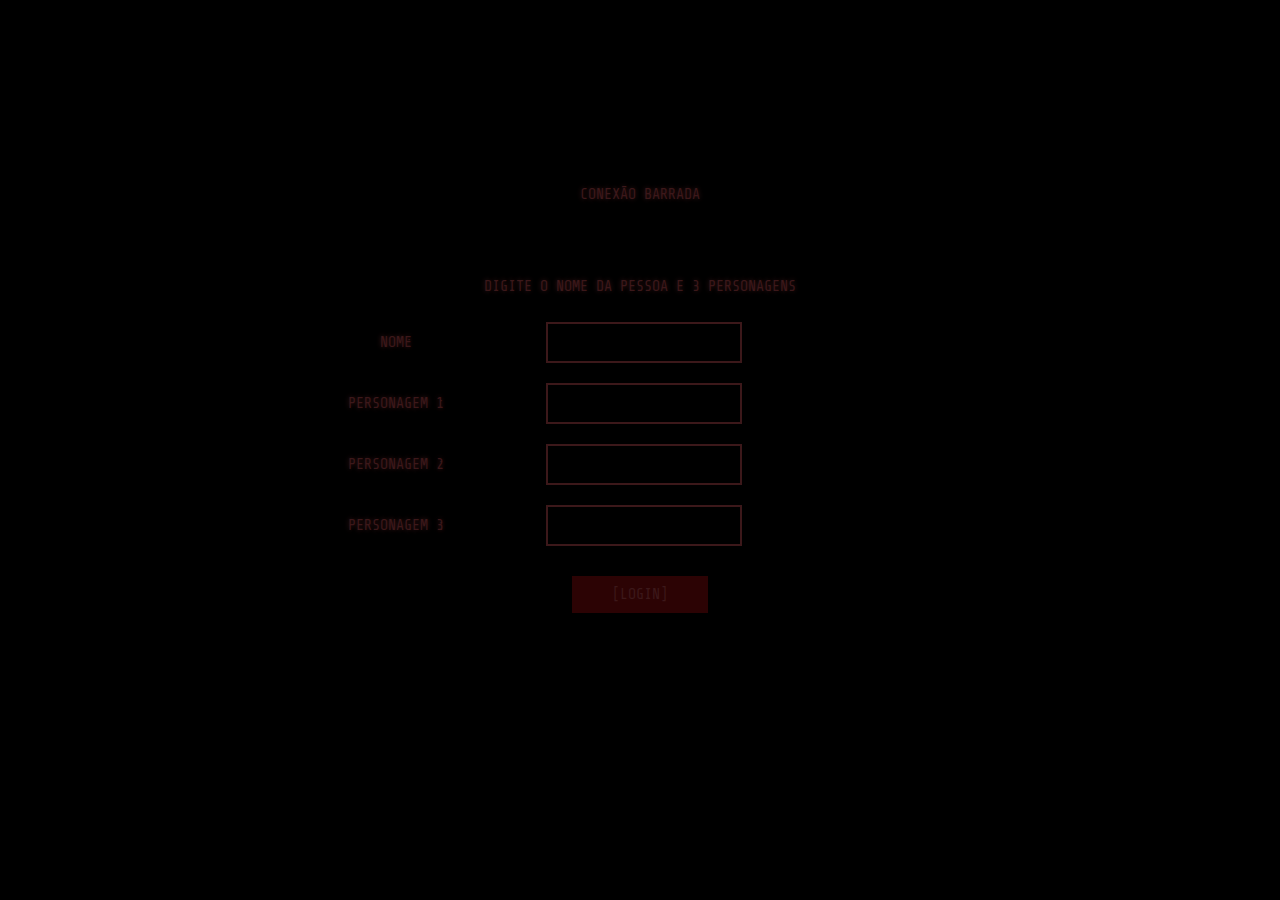
<file: index.html>
<html lang="en">

<head>
  <meta charset="UTF-8">
  <meta name="viewport" content="width=device-width, initial-scale=1.0">
  <meta http-equiv="X-UA-Compatible" content="ie=edge">
  <title>Oraculo - terminal</title>
  <link rel="stylesheet" href="style.css">
</head>

<body>
  <div class="container on">
    <div class="screen">
      <h3 class="title">
        CONEXÃO BARRADA
      </h3>
      <div class="box--outer">
        <div class="box">
          <div class="box--inner">
            <div class="content">
              <div class="holder">
                <b>Digite o nome da pessoa e 3 personagens</b>
                <br>
                <br>
                <form id="loginForm" method="post" action="/password">
                  <div class="row">
                    <div class="col col__left label">
                      Nome
                    </div>
                    <div class="col col__center">
                      <input type="text" id="nome" name="nome" required="required" maxlength="32" autocomplete="new-password" />
                    </div>
                  </div>
                  <div class="row">
                    <div class="col col__left label">
                      Personagem 1
                    </div>
                    <div class="col col__center">
                      <input type="text" id="personagem1" name="personagem1" required="required" maxlength="32" autocomplete="new-password" />
                    </div>
                  </div>
                  <div class="row">
                    <div class="col col__left label">
                      Personagem 2
                    </div>
                    <div class="col col__center">
                      <input type="text" id="personagem2" name="personagem2" required="required" maxlength="32" autocomplete="new-password" />
                    </div>
                  </div>
                  <div class="row">
                    <div class="col col__left label">
                      Personagem 3
                    </div>
                    <div class="col col__center">
                      <input type="text" id="personagem3" name="personagem3" required="required" maxlength="32" autocomplete="new-password" />
                    </div>
                  </div>
                  <div class="row">
                    <button type="submit" id="submit" name="submit">[login]</button>
                    </div>
                  </div>
                </form>
              </div>
            </div>
          </div>
        </div>
      </div>
    </div>
  </div>

</body>
<script src="index.js"></script>

</html>
</file>
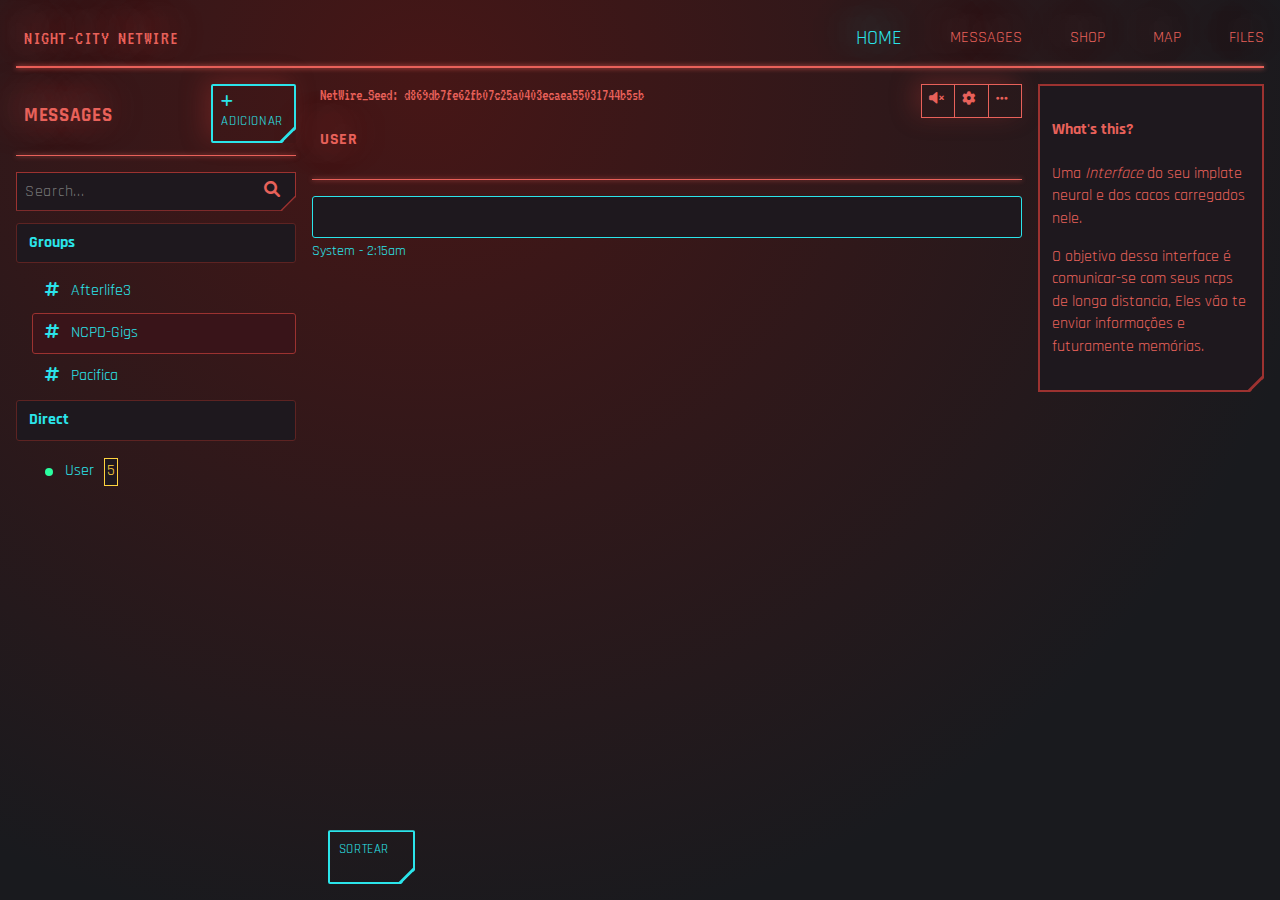
<file: success/index.html>
<!DOCTYPE html>
<html lang="pt-BR">
<head>
    <meta charset="UTF-8" />
    <meta name="viewport" content="width=device-width, initial-scale=1.0" />
    <title>Night-City NetWire</title>
    <link rel="stylesheet" href="styles.css" />
    <script src="script.js" defer></script> <!-- Adicione esta linha -->
    <link href="https://fonts.googleapis.com/css2?family=Rajdhani:wght@400;500;700&family=VT323&display=swap" rel="stylesheet">
    <link rel="stylesheet" href="https://cdnjs.cloudflare.com/ajax/libs/font-awesome/6.0.0/css/all.min.css">
</head>
<body>
    <div class="app-skeleton">
        <header class="app-header">
            <div class="app-header__anchor">
                <span class="app-header__anchor__text">Night-City NetWire</span>
            </div>
            <nav>
                <ul class="nav">
                    <li class="nav__item">
                        <a href="#" class="nav__link nav__link--active">Home</a>
                    </li>
                    <li class="nav__item">
                        <a href="#" class="nav__link">Messages</a>
                    </li>
                    <li class="nav__item">
                        <a href="#" class="nav__link">Shop</a>
                    </li>
                    <li class="nav__item">
                        <a href="#" class="nav__link">Map</a>
                    </li>
                    <li class="nav__item">
                        <a href="#" class="nav__link">Files</a>
                    </li>
                </ul>
            </nav>
        </header>

        <div class="app-container">
            <aside class="app-a">
                <div class="segment-topbar">
                    <div class="segment-topbar__header">
                        <h3 class="segment-topbar__title">Messages</h3>
                    </div>
                    <div class="segment-topbar__aside">
                        <button class="button button--primary button--size-lg">
                            <span class="button__icon"><i class="fas fa-plus"></i></span>
                            <span class="button__content">Adicionar</span>
                        </button>
                    </div>
                </div>

                <form class="form-search">
                    <div class="form-group">
                        <div class="form-control form-control--with-addon">
                            <input name="query" placeholder="Search..." type="text" />
                            <div class="form-control__addon form-control__addon--suffix"><i class="fas fa-search"></i></div>
                        </div>
                    </div>
                </form>

                <div class="nav-section">
                    <div class="nav-section__header">
                        <h2 class="nav-section__title">Groups</h2>
                    </div>
                    <div class="nav-section__body">
                        <ul class="nav">
                            <li class="nav__item">
                                <a href="afterlife.html" class="nav__link">
                                    <span class="channel-link">
                                        <span class="channel-link__icon"><i class="fas fa-hashtag"></i></span>
                                        <span class="channel-link__element">Afterlife</span>
                                        <span class="channel-link__badge">3</span>
                                    </span>
                                </a>
                            </li>
                            <li class="nav__item">
                                <a href="ncpd-gigs.html" class="nav__link nav__link--active">
                                    <span class="channel-link">
                                        <span class="channel-link__icon"><i class="fas fa-hashtag"></i></span>
                                        <span class="channel-link__element">NCPD-Gigs</span>
                                    </span>
                                </a>
                            </li>
                            <li class="nav__item">
                                <a href="pacifica.html" class="nav__link">
                                    <span class="channel-link">
                                        <span class="channel-link__icon"><i class="fas fa-hashtag"></i></span>
                                        <span class="channel-link__element">Pacifica</span>
                                    </span>
                                </a>
                            </li>
                        </ul>
                    </div>
                </div>

                <div class="nav-section">
                    <div class="nav-section__header">
                        <h2 class="nav-section__title">Direct</h2>
                    </div>
                    <div class="nav-section__body">
                        <ul class="nav">
                            <li class="nav__item">
                                <a href="" class="nav__link">
                                    <span class="conversation-link conversation-link--online">
                                        <span class="conversation-link__icon">
                                        </span>
                                        <span class="conversation-link__element" id="user-name"></span>
                                        <script>
                                            document.addEventListener("DOMContentLoaded", function() {
                                                const userName = localStorage.getItem("nome") || "User";
                                                document.getElementById("user-name").textContent = userName;
                                            });
                                        </script>
                                        <span class="conversation-link__badge">5</span>
                                    </span>
                                </a>
                            </li>
                        </ul>
                    </div>
                </div>
                
            </aside>

            <main class="app-main">
                <div class="channel-feed">
                    <div class="segment-topbar">
                        <div class="segment-topbar__header">
                            <span class="segment-topbar__overline">NetWire_Seed: d869db7fe62fb07c25a0403ecaea55031744b5sb</span>
                            <h4 class="segment-topbar__title"><span id="nome"></span></h4>
                            <script>
                                document.addEventListener("DOMContentLoaded", function() {
                                    const nome = localStorage.getItem("nome") || "User";
                                    document.getElementById("nome").textContent = nome;
                                });
                            </script>
                        </div>
                        <div class="segment-topbar__aside">
                            <div class="button-toolbar">
                                <button class="button button--default">
                                    <span class="button__icon"><i class="fas fa-volume-mute"></i></span>
                                </button>
                                <button class="button button--default">
                                    <span class="button__icon"><i class="fas fa-cog"></i></span>
                                </button>
                                <button class="button button--default">
                                    <span class="button__icon"><i class="fas fa-ellipsis-h"></i></span>
                                </button>
                            </div>
                        </div>
                    </div>
                    <div class="channel-feed__body">
                        <div class="answer">
                            <div class="answer__body">
                                <p id="dynamic-text"></p>
                            </div>
                            <div class="answer__footer">
                                <span class="answer__author">System</span>
                                <span class="answer__time"> - 2:15am</span>
                            </div>
                        </div>
                    </div>
                    <div class="channel-feed__footer">
                        <form class="channel-message-form">
                            <div class="form-footer">
                                <button id="draw-button" type="submit" class="button button--primary button--size-xl">Sortear</button>
                            </div>
                        </form>
                    </div>
                </div>
            </main>

            <aside class="app-b">
                <div class="pad">
                    <div class="pad__body">
                        <h4 class="pad__title">What's this?</h4>
                        <p class="pad__text">Uma <em>Interface</em> do seu implate neural e dos cacos carregados nele.</p>
                        <p class="pad__text">O objetivo dessa interface é comunicar-se com seus ncps de longa distancia, Eles vão te enviar informações e futuramente memórias.</p>
                    </div>
                </div>
            </aside>
        </div>
    </div>
</body>
</html>
</file>
<file: style.css>
@import url(https://fonts.googleapis.com/css?family=Share+Tech+Mono);
.image-replacement {
  text-indent: 100%;
  white-space: nowrap;
  overflow: hidden
}

span.amp {
  font-family: Baskerville, 'Goudy Old Style', Palatino, 'Book Antiqua', serif !important;
  font-style: italic
}



body,
html {
  margin: 0;
  padding: 0;
  height: 100%;
  -webkit-user-select: none;
  -moz-user-select: none;
  -ms-user-select: none;
  user-select: none
}

body {
  color: #3c181a;
  font-family: 'Share Tech Mono', monospace;
  font-size: 15px;
  font-weight: 300;
  text-shadow: 0 0 5px #3c181a;
  background: url(https://image.ibb.co/h2hLAJ/bg.png) #000;
  position: relative;
  height: 100vh
}

.container {
  left: 0;
  right: 0;
  position: absolute;
  top: 50%;
  -webkit-transform: translate(0, -50%);
  transform: translate(0, -50%)
}

.container.is-success {
  -webkit-filter: hue-rotate(180deg) brightness(2.7);
  filter: hue-rotate(180deg) brightness(2.7)
}

.screen::after {
  content: '';
  display: block;
  background: url(https://image.ibb.co/dbSZLJ/bottom.png) no-repeat center;
  margin: 0 auto;
  width: 100%;
  max-width: 500px;
  height: 28px
}

.title {
  text-transform: uppercase;
  text-align: center;
  font-size: 1em;
  font-weight: 300
}

.title::after,
.title::before {
  content: '';
  display: inline-block;
  background: url(https://image.ibb.co/gpxZLJ/top_outer.png);
  width: 144px;
  height: 20px;
  margin: 0 20px
}

.container:not(.is-success) .title.is-success {
  color: #22edfc
}

.box--outer {
  position: relative;
  margin: 0 auto;
  width: 90%;
  max-width: 1080px;
  border-top: #000 18px solid;
  border-bottom: #000 18px solid;
  -o-border-image: url(https://image.ibb.co/kHHeny/hor_line.png) 17 11 17 round;
  border-image: url(https://image.ibb.co/kHHeny/hor_line.png) 17 11 17 round
}

.box {
  display: inline-block;
  text-transform: uppercase;
  text-align: center;
  width: 100%;
  max-width: 1080px
}

.box--inner {
  display: inline-block;
  width: calc(100% - 105px);
  max-width: 1010px
}

.box--inner::after,
.box--inner::before {
  content: '';
  display: inline-block;
  background: url(https://image.ibb.co/kvJfud/box_inner.png) no-repeat center;
  max-width: 642px;
  width: 100%;
  height: 27px
}

.content {
  position: relative;
  display: block;
  max-height: 600px;
  min-height: 400px;
  height: 100%
}

.content .holder {
  left: 0;
  right: 0;
  position: absolute;
  top: 50%;
  -webkit-transform: translate(0, -50%);
  transform: translate(0, -50%)
}

.col.col__center,
.col.col__left {
  display: inline-block
}

.col.col__left {
  width: 130px
}

.col.col__center {
  width: 350px;
  margin-right: 130px
}

.label::after {
  content: ':';
  margin-left: -15px;
  display: inline-block
}

#email,
#nome,
#personagem1,
#personagem2,
#personagem3 {
  border: 2px solid #3c181a;;
  margin: 10px 0;
  padding: 10px;
  width: auto;
  max-width: 80%;
  overflow: visible;
  outline: 0;
  background: 0 0;
  color: inherit;
  font: inherit;
  line-height: normal
}

#email::-moz-selection,
#login::-moz-selection,
#password::-moz-selection {
  background: #000
}

#email::selection,
#login::selection,
#password::selection {
  background: #000
}

#submit {
  border: none;
  margin: 20px;
  padding: 10px 40px;
  width: auto;
  overflow: visible;
  outline: 0;
  cursor: pointer;
  background: 0 0;
  color: inherit;
  font: inherit;
  line-height: normal;
  -webkit-font-smoothing: inherit;
  -moz-osx-font-smoothing: inherit;
  -webkit-appearance: none;
  background: rgba(219, 14, 21, .2);
  text-transform: uppercase
}

@media only screen and (max-width:1260px) {
  .title::after,
  .title::before {
    width: 42px;
    height: 18px
  }
  .col.col__center,
  .col.col__left {
    display: block;
    width: auto;
    margin: 0
  }
  .box--outer::after,
  .box--outer::before {
    display: none
  }
  .title::after,
  .title::before {
    margin: 0 5px
  }
  .content {
    height: 440px
  }
  .box::after,
  .box::before {
    height: 500px
  }
  #submit {
    margin-bottom: 0
  }
}

@media only screen and (max-width:600px) {
  .container {
    font-size: .8em
  }
  .title::after,
  .title::before {
    width: 4%;
    height: 18px
  }
  .box--outer {
    -o-border-image: url(https://image.ibb.co/kHHeny/hor_line.png) 17 330 17 round;
    border-image: url(https://image.ibb.co/kHHeny/hor_line.png) 17 330 17 round
  }
  .box::after,
  .box::before {
    width: 22px;
    background: url(ver-line-mobile.png) no-repeat center;
    background-size: contain
  }
  .box--inner {
    width: calc(100% - 44px)
  }
  #email,
  #login,
  #password {
    max-width: 70%
  }
  .screen::after {
    max-width: 180px
  }
}

.flash {
  -webkit-animation: flashText 1s ease-out alternate infinite;
  animation: flashText 1s ease-out alternate infinite
}

@-webkit-keyframes flashText {
  0% {
    opacity: .3
  }
  100% {
    opacity: 1
  }
}

@keyframes flashText {
  0% {
    opacity: .3
  }
  100% {
    opacity: 1
  }
}

.typewriter .typewriter-line {
  visibility: hidden
}

@-webkit-keyframes flicker {
  0% {
    opacity: .86139
  }
  5% {
    opacity: .12793
  }
  10% {
    opacity: .36759
  }
  15% {
    opacity: .9766
  }
  20% {
    opacity: .61364
  }
  25% {
    opacity: .94477
  }
  30% {
    opacity: .57811
  }
  35% {
    opacity: .03416
  }
  40% {
    opacity: .21835
  }
  45% {
    opacity: .62054
  }
  50% {
    opacity: .89452
  }
  55% {
    opacity: .89997
  }
  60% {
    opacity: .37872
  }
  65% {
    opacity: .04929
  }
  70% {
    opacity: .14477
  }
  75% {
    opacity: .27512
  }
  80% {
    opacity: .84701
  }
  85% {
    opacity: .85952
  }
  90% {
    opacity: .76553
  }
  95% {
    opacity: .91372
  }
  100% {
    opacity: .05536
  }
}

@keyframes flicker {
  0% {
    opacity: .86139
  }
  5% {
    opacity: .12793
  }
  10% {
    opacity: .36759
  }
  15% {
    opacity: .9766
  }
  20% {
    opacity: .61364
  }
  25% {
    opacity: .94477
  }
  30% {
    opacity: .57811
  }
  35% {
    opacity: .03416
  }
  40% {
    opacity: .21835
  }
  45% {
    opacity: .62054
  }
  50% {
    opacity: .89452
  }
  55% {
    opacity: .89997
  }
  60% {
    opacity: .37872
  }
  65% {
    opacity: .04929
  }
  70% {
    opacity: .14477
  }
  75% {
    opacity: .27512
  }
  80% {
    opacity: .84701
  }
  85% {
    opacity: .85952
  }
  90% {
    opacity: .76553
  }
  95% {
    opacity: .91372
  }
  100% {
    opacity: .05536
  }
}

@-webkit-keyframes steady {
  from {
    background: rgba(255, 230, 230, .1)
  }
  to {
    background: rgba(49, 45, 45, .1)
  }
}

@keyframes steady {
  from {
    background: rgba(255, 230, 230, .1)
  }
  to {
    background: rgba(49, 45, 45, .1)
  }
}

body {
  position: relative;
  overflow: hidden
}

body::after {
  content: " ";
  display: block;
  position: absolute;
  top: 0;
  left: 0;
  bottom: 0;
  right: 0;
  z-index: 2;
  pointer-events: none;
  background: rgba(49, 45, 45, .1);
  opacity: 0;
  pointer-events: none;
  -webkit-animation: flicker .15s infinite, steady 4s;
  animation: flicker .15s infinite, steady 4s
}

body.off {
  background: #000
}

body.off::after {
  -webkit-animation: none;
  animation: none
}

@-webkit-keyframes turn-on {
  0% {
    -webkit-transform: scale(1, .8) translate3d(0, 0, 0);
    transform: scale(1, .8) translate3d(0, 0, 0);
    opacity: 1
  }
  5% {
    -webkit-transform: scale(1.09139, 1.34235) translate3d(0, 100%, 0);
    transform: scale(1.09139, 1.34235) translate3d(0, 100%, 0)
  }
  10% {
    -webkit-transform: scale(.63084, 1.40698) translate3d(0, -100%, 0);
    transform: scale(.63084, 1.40698) translate3d(0, -100%, 0)
  }
  15% {
    -webkit-transform: scale(.75142, 1.34118) translate3d(0, 100%, 0);
    transform: scale(.75142, 1.34118) translate3d(0, 100%, 0)
  }
  20% {
    -webkit-transform: scale(.96173, 1.36858) translate3d(0, -100%, 0);
    transform: scale(.96173, 1.36858) translate3d(0, -100%, 0)
  }
  25% {
    -webkit-transform: scale(1.1348, 1.02729) translate3d(0, 100%, 0);
    transform: scale(1.1348, 1.02729) translate3d(0, 100%, 0)
  }
  30% {
    -webkit-transform: scale(.97038, .71092) translate3d(0, -100%, 0);
    transform: scale(.97038, .71092) translate3d(0, -100%, 0)
  }
  35% {
    -webkit-transform: scale(.6067, 1.31101) translate3d(0, 100%, 0);
    transform: scale(.6067, 1.31101) translate3d(0, 100%, 0)
  }
  40% {
    -webkit-transform: scale(.786, .9326) translate3d(0, -100%, 0);
    transform: scale(.786, .9326) translate3d(0, -100%, 0)
  }
  45% {
    -webkit-transform: scale(1.38602, 1.14399) translate3d(0, 100%, 0);
    transform: scale(1.38602, 1.14399) translate3d(0, 100%, 0)
  }
  50% {
    -webkit-transform: scale(.69973, .90412) translate3d(0, -100%, 0);
    transform: scale(.69973, .90412) translate3d(0, -100%, 0)
  }
  51% {
    -webkit-transform: scale(1, 1) translate3d(0, 0, 0);
    transform: scale(1, 1) translate3d(0, 0, 0);
    -webkit-filter: brightness(1) saturate(1);
    filter: brightness(1) saturate(1);
    opacity: 0
  }
  100% {
    -webkit-transform: scale(1, 1) translate3d(0, 0, 0);
    transform: scale(1, 1) translate3d(0, 0, 0);
    -webkit-filter: contrast(1) brightness(1.2) saturate(1.3);
    filter: contrast(1) brightness(1.2) saturate(1.3);
    opacity: 1
  }
}

@keyframes turn-on {
  0% {
    -webkit-transform: scale(1, .8) translate3d(0, 0, 0);
    transform: scale(1, .8) translate3d(0, 0, 0);
    opacity: 1
  }
  5% {
    -webkit-transform: scale(1.09139, 1.34235) translate3d(0, 100%, 0);
    transform: scale(1.09139, 1.34235) translate3d(0, 100%, 0)
  }
  10% {
    -webkit-transform: scale(.63084, 1.40698) translate3d(0, -100%, 0);
    transform: scale(.63084, 1.40698) translate3d(0, -100%, 0)
  }
  15% {
    -webkit-transform: scale(.75142, 1.34118) translate3d(0, 100%, 0);
    transform: scale(.75142, 1.34118) translate3d(0, 100%, 0)
  }
  20% {
    -webkit-transform: scale(.96173, 1.36858) translate3d(0, -100%, 0);
    transform: scale(.96173, 1.36858) translate3d(0, -100%, 0)
  }
  25% {
    -webkit-transform: scale(1.1348, 1.02729) translate3d(0, 100%, 0);
    transform: scale(1.1348, 1.02729) translate3d(0, 100%, 0)
  }
  30% {
    -webkit-transform: scale(.97038, .71092) translate3d(0, -100%, 0);
    transform: scale(.97038, .71092) translate3d(0, -100%, 0)
  }
  35% {
    -webkit-transform: scale(.6067, 1.31101) translate3d(0, 100%, 0);
    transform: scale(.6067, 1.31101) translate3d(0, 100%, 0)
  }
  40% {
    -webkit-transform: scale(.786, .9326) translate3d(0, -100%, 0);
    transform: scale(.786, .9326) translate3d(0, -100%, 0)
  }
  45% {
    -webkit-transform: scale(1.38602, 1.14399) translate3d(0, 100%, 0);
    transform: scale(1.38602, 1.14399) translate3d(0, 100%, 0)
  }
  50% {
    -webkit-transform: scale(.69973, .90412) translate3d(0, -100%, 0);
    transform: scale(.69973, .90412) translate3d(0, -100%, 0)
  }
  51% {
    -webkit-transform: scale(1, 1) translate3d(0, 0, 0);
    transform: scale(1, 1) translate3d(0, 0, 0);
    -webkit-filter: brightness(1) saturate(1);
    filter: brightness(1) saturate(1);
    opacity: 0
  }
  100% {
    -webkit-transform: scale(1, 1) translate3d(0, 0, 0);
    transform: scale(1, 1) translate3d(0, 0, 0);
    -webkit-filter: contrast(1) brightness(1.2) saturate(1.3);
    filter: contrast(1) brightness(1.2) saturate(1.3);
    opacity: 1
  }
}

@-webkit-keyframes turn-off {
  0% {
    -webkit-transform: scale(1, 1.3) translate3d(0, 0, 0);
    transform: scale(1, 1.3) translate3d(0, 0, 0);
    -webkit-filter: brightness(1);
    filter: brightness(1);
    opacity: 1
  }
  60% {
    -webkit-transform: scale(1.3, .001) translate3d(0, 0, 0);
    transform: scale(1.3, .001) translate3d(0, 0, 0);
    -webkit-filter: brightness(10);
    filter: brightness(10)
  }
  100% {
    -webkit-animation-timing-function: cubic-bezier(.755, .05, .855, .06);
    animation-timing-function: cubic-bezier(.755, .05, .855, .06);
    -webkit-transform: scale(0, .0001) translate3d(0, 0, 0);
    transform: scale(0, .0001) translate3d(0, 0, 0);
    -webkit-filter: brightness(50);
    filter: brightness(50)
  }
}

@keyframes turn-off {
  0% {
    -webkit-transform: scale(1, 1.3) translate3d(0, 0, 0);
    transform: scale(1, 1.3) translate3d(0, 0, 0);
    -webkit-filter: brightness(1);
    filter: brightness(1);
    opacity: 1
  }
  60% {
    -webkit-transform: scale(1.3, .001) translate3d(0, 0, 0);
    transform: scale(1.3, .001) translate3d(0, 0, 0);
    -webkit-filter: brightness(10);
    filter: brightness(10)
  }
  100% {
    -webkit-animation-timing-function: cubic-bezier(.755, .05, .855, .06);
    animation-timing-function: cubic-bezier(.755, .05, .855, .06);
    -webkit-transform: scale(0, .0001) translate3d(0, 0, 0);
    transform: scale(0, .0001) translate3d(0, 0, 0);
    -webkit-filter: brightness(50);
    filter: brightness(50)
  }
}

.screen {
  width: 100%;
  height: 100%;
  border: none
}

.container.off>.screen {
  -webkit-animation: turn-off .55s cubic-bezier(.23, 1, .32, 1);
  animation: turn-off .55s cubic-bezier(.23, 1, .32, 1);
  -webkit-animation-fill-mode: forwards;
  animation-fill-mode: forwards
}

.container.on>.screen {
  -webkit-animation: turn-on 2s linear;
  animation: turn-on 2s linear;
  -webkit-animation-fill-mode: forwards;
  animation-fill-mode: forwards
}
</file>
<file: success/styles.css>
* {
  box-sizing: border-box;
  position: relative;
}

html,
body {
  --colors-bg--300: #1e181e;
  --colors-bg--500: #191a1e;
  --colors-primary--200: #f4908b;
  --colors-primary--300: #ea6f69;
  --colors-primary--500: #e8615a;
  --colors-primary--600: #9c3230;
  --colors-primary--700: #5e2122;
  --colors-primary--800: #451717;
  --colors-primary--900: #3c181a;
  --colors-secondary--500: #2be4ea;
  --colors-secondary--900: #295459;
  --colors-tertiary--500: #fed33f;
  --colors-on_bg--500: var(--colors-primary--500);
  --colors-on_tertiary--500: var(--colors-bg--300);
  --colors-on_primary--500: var(--colors-primary--200);
  --colors-active--500: #2bfea0;
  --fonts-primary: "Rajdhani", sans-serif;
  --fonts-secondary: "VT323", monospace;
  --ui-glow: 0 0 5px var(--colors-primary--500);
  --ui-glow-borders--500: 0 0 3px var(--colors-primary--500);
  --ui-glow-color: currentcolor;
  --ui-glow-text: -9px -6px 40px var(--ui-glow-color);
  --ui-glow-text--dimmed: -9px -6px 40px var(--ui-glow-color);
  --ui-elevation--1: 2px 2px 0 rgba(0, 0, 0, 0.8);
  --ui-notch-amount: 1rem;
  --ui-notch-hypotenuse: 22.627416px; /* hypothenuse of --ui-notch-amount */
  --ui-notch-path: polygon(
    0 0,
    100% 0,
    100% calc(100% - var(--ui-notch-amount) + 2px),
    calc(100% - var(--ui-notch-amount) + 2px) 100%,
    0 100%
  );

  background-color: var(--colors-bg--500);
  background-image: radial-gradient(
    ellipse at 33% 10%,
    #461616 0%,
    transparent 75%
  );
  background-repeat: no-repeat;
  color: var(--colors-on_bg--500);
  font-family: var(--fonts-primary);
  font-size: 100%;
  line-height: 1.4;
  margin: 0;
  min-height: 100vh;
}

a {
  color: inherit;
  text-decoration: none;
}

.app-skeleton {
  padding: 0 1rem;
  height: 100vh;
  min-width: 1024px;
}

.app-header {
  align-items: center;
  display: flex;
  grid-area: header;
  justify-content: space-between;
  margin-bottom: 1rem;
  padding: 1rem 0 0.5rem 0;
}

.app-header::after {
  background-color: var(--colors-primary--500);
  box-shadow: var(--ui-glow);
  bottom: 0;
  content: "";
  height: 2px;
  position: absolute;
  left: 0;
  width: 100%;
}

.app-header__anchor {
  padding: 0.5rem;
}

.app-header__anchor__text {
  font-family: var(--fonts-secondary);
  font-size: 1.25rem;
  letter-spacing: 0.035rem;
  text-shadow: var(--ui-glow-text);
  text-transform: uppercase;
}

.app-container {
  display: grid;
  grid-gap: 1rem;
  grid-template-areas: "a main main main side";
  grid-template-columns: 280px 1fr 1fr 1fr 1fr;
  height: calc(100% - 5.25rem);
}

.app-a {
  grid-area: a;
  height: 100%;
}

.app-b {
  grid-area: side;
}

.app-main {
  grid-area: main;
}

.nav-section {
  padding-bottom: 0.25rem;
}

.nav-section__header {
  background-color: var(--colors-bg--300);
  border: 1px solid #5d2322;
  border-radius: 3px;
  margin-bottom: 0.5rem;
  padding: 0.5rem 0.75rem;
}

.nav-section__body {
  padding-left: 1rem;
}

.nav-section__title {
  color: #2be4ea;
  font-size: 1rem;
  margin: 0;
}

.nav {
  list-style: none;
  margin: 0;
  padding: 0;
}

.nav__link {
  line-height: 1.4rem;
}

.nav__link__element + .nav__link__element {
  margin-left: 0.5rem;
}

.app-header .nav {
  align-items: flex-end;
  display: flex;
}

.app-header .nav__item + .nav__item {
  margin-left: 3rem;
}

.app-header .nav__link {
  align-items: baseline;
  display: flex;
  text-shadow: var(--ui-glow-text);
  text-transform: uppercase;
  transition: transform 0.25s;
}

.app-header .nav__link:hover {
  color: var(--colors-primary--200);
}

.app-header .nav__link.nav__link--active {
  color: var(--colors-secondary--500);
  font-size: 1.25rem;
  transform: none;
}

.nav-section .nav__item + .nav__item {
  margin-top: 0.125rem;
}

.nav-section .nav__link {
  border: 1px solid transparent;
  border-radius: 3px;
  color: var(--colors-secondary--500);
  display: block;
  font-family: var(--fonts-primary);
  padding: 0.5rem 0.75rem;
  transition: background-color 0.25s;
}

.nav-section .nav__link:focus,
.nav-section .nav__link:hover {
  background-color: var(--colors-bg--300);
  border: 1px solid #5d2322;
}

.nav-section .nav__link--active,
.nav-section .nav__link.nav__link--active:focus,
.nav-section .nav__link.nav__link--active:hover {
  background-color: #391419;
  border-color: #9c3230;
}

.channel-link,
.conversation-link {
  align-items: center;
  display: flex;
}

.channel-link__icon,
.conversation-link__icon {
  margin-right: 0.75rem;
}

.channel-link__element + .channel-link__element,
.conversation-link__element + .conversation-link__element {
  margin-left: 0.75rem;
}

.conversation-link__icon {
}

.conversation-link__icon::after {
  background-color: var(--colors-primary--500);
  border-radius: 50%;
  content: "";
  display: block;
  height: 0.5em;
  width: 0.5em;
}

.conversation-link--online .conversation-link__icon::after {
  background-color: var(--colors-active--500);
}

.channel-link--unread,
.conversation-link--unread {
  font-weight: bold;
}

.badge {
  border: 1.5px solid var(--colors-tertiary--500);
  border-radius: 3px;
  color: var(--colors-tertiary--500);
  display: inline-block;
  font-size: 0.92rem;
  font-weight: normal;
  line-height: 1;
  padding: 0.15em 0.34em;
  vertical-align: middle;
}

.slate__title {
  font-size: 1.125rem;
  margin: 0;
}

.pad {
  background-color: var(--colors-bg--300);
  border: 2px solid var(--colors-primary--600);
  clip-path: var(--ui-notch-path);
}

.pad__body {
  padding: 0.75rem;
  padding-bottom: var(--ui-notch-amount);
}

.pad::before {
  background-color: var(--colors-primary--600);
  bottom: 5px;
  content: "";
  display: block;
  height: 3px; /* bigger to compensate transform */
  position: absolute;
  right: -6px;
  top: auto;
  transform: rotate(-45deg);
  width: var(--ui-notch-hypotenuse);
  z-index: 100;
}

/* @component: form-* */
input,
textarea {
}

.form-label {
  background-color: var(--colors-primary--600);
  color: var(--colors-on_primary--500);
  font-family: var(--fonts-secondary);
  font-size: 0.92rem;
  display: inline-block;
  padding: 0.125em 0.75em;
  padding-right: 2em;
  letter-spacing: 0.065em;
  line-height: 1;
  text-transform: uppercase;
  vertical-align: bottom; /* inline-block fix */
  clip-path: polygon(
    0.25em 0,
    calc(100% - 1em) 0,
    100% 100%,
    0.33em 100%,
    0 100%,
    0 0.25em
  );
}

.form-control {
  background-color: var(--colors-bg--300);
  border: 1px solid var(--colors-primary--600);
  clip-path: var(--ui-notch-path);
  padding-right: 0.5rem;
}

.form-control::before {
  background-color: var(--colors-primary--600);
  bottom: 5px;
  content: "";
  display: block;
  height: 3px; /* bigger to compensate transform */
  position: absolute;
  right: -6px;
  top: auto;
  transform: rotate(-45deg);
  width: var(--ui-notch-hypotenuse);
  z-index: 100;
}

.form-control input,
.form-control textarea {
  background-color: transparent;
  border: 0;
  box-shadow: none;
  color: var(--colors-primary--500);
  font-family: var(--fonts-primary);
  font-size: 1rem;
  letter-spacing: 0.045em;
  outline: none;
  padding: 0.5rem;
  resize: none;
  width: 100%;
}

.form-control--with-addon {
  align-items: center;
  display: flex;
}

.form-control--with-addon .button,
.form-control--with-addon .button:hover {
  background-color: transparent;
  border-color: transparent;
}

.form-control__addon {
  display: inline-block;
  padding: 0.45rem;
}

.form-control__addon svg {
  display: block;
  fill: currentcolor;
  height: 1.125rem;
  opacity: 0.66;
  width: 1.125rem;
}

.form-control__addon--prefix {
  order: -1;
}

.form-control__addon--suffix {
  order: 1;
}

.form-search {
  margin-bottom: 0.75rem;
}

.message {
  padding-bottom: 1rem;
}

.message__body {
  background-color: var(--colors-bg--300);
  border: 1px solid var(--colors-tertiary--500);
  border-radius: 3px;
  color: var(--colors-tertiary--500);
  padding: 0.75rem;
}

.message__footer {
  color: var(--colors-tertiary--500);
  font-size: 0.85rem;
  margin-top: 0.25rem;
}


.answer {
  padding-bottom: 1rem;
}

.answer__body {
  background-color: var(--colors-bg--300); /* Fundo azul claro */
  border: 1px solid #2be4ea;
  border-radius: 3px;
  color: #2be4ea;
  padding: 0.75rem;
}

.answer__footer {
  color: #2be4ea;
  font-size: 0.85rem;
  margin-top: 0.25rem;
}

/* @component: button */
.button {
  background-color: transparent;
  border: 1px solid var(--colors-primary--500);
  border-radius: 2px;
  cursor: pointer;
  color: var(--colors-primary--500);
  display: inline-block;
  font-family: var(--fonts-primary);
  letter-spacing: 0.045em;
  padding: 0.45rem;
  text-align: left;
  text-transform: uppercase;
}

.button:hover {
  background-color: var(--colors-primary--800);
  color: var(--colors-on_primary--500);
}

.button__icon {
  display: block;
  height: 1.125rem;
  line-height: 1;
  vertical-align: top;
  width: 1.125rem;
}

.button__icon {
  fill: currentcolor;
}

.button__content {
  display: inline-block;
  z-index: 2;
}

.button--size-lg,
.button--size-xl {
  border-width: 2px;
  clip-path: var(--ui-notch-path);
  padding: 0.55rem 0.7rem 0.7rem 0.55rem;
}

.button--size-lg::before,
.button--size-xl::before {
  background-color: currentcolor;
  bottom: 5px;
  content: "";
  display: block;
  height: 3px; /* bigger to compensate transform */
  position: absolute;
  right: -6px;
  top: auto;
  transform: rotate(-45deg);
  width: var(--ui-notch-hypotenuse);
  z-index: 100;
}

.button--size-xl {
  padding: 0.55rem 1.5rem 1.5rem 0.55rem;
}

.button--primary {
  color: var(--colors-secondary--500);
  border-color: var(--colors-secondary--500);
}

.button--primary:hover {
  background-color: var(--colors-secondary--900);
  color: var(--colors-secondary--500);
}

.button-toolbar {
  display: flex;
}

.button-toolbar .button {
  display: block;
  border-radius: 0;
}

.button-toolbar .button + .button {
  margin-left: -1px;
}

.channel-feed {
  display: flex;
  flex-direction: column;
  height: 100%;
}

.channel-feed__body {
  flex-grow: 1;
}

.channel-feed__footer {
}

.channel-message-form {
  align-items: flex-start;
  display: flex;
  padding-bottom: 1rem;
}

.channel-message-form .form-group {
  flex: 1;
}

.channel-message-form .form-footer {
  margin-left: 1rem;
  margin-top: 1.42rem;
}

.channel-message-form .form-control {
  width: 100%;
}

.text-heading1,
.text-heading2,
.text-heading3,
.text-heading4,
.text-heading5,
.text-heading6,
.text-paragraph1 {
  margin: 0;
}

.segment-topbar {
  display: flex;
  justify-content: space-between;
  margin-bottom: 1rem;
  min-height: 3.5rem;
}

.segment-topbar::after {
  background-color: var(--colors-primary--500);
  box-shadow: var(--ui-glow);
  bottom: 0;
  content: "";
  height: 1px;
  position: absolute;
  left: 0;
  width: 100%;
}

.segment-topbar__header {
  padding: 0.5rem 0.5rem;
  padding-top: 0;
}

.segment-topbar__overline {
  font-family: var(--fonts-secondary);
}

.segment-topbar__title {
  letter-spacing: 0.035em;
  text-shadow: var(--ui-glow-text--dimmed);
  text-transform: uppercase;
}

.segment-topbar__aside {
  align-self: flex-start;
  box-shadow: -6px -4px 24px rgba(156, 50, 48, 0.4);
}


/* Estilo do badge de mensagens */
.conversation-link__badge {
  background-color: var(--colors-bg--300);
  border: 1px solid #fed33f;
  color: #fed33f;
  padding: 0.11rem;
}

.conversation-link__element{
  padding-right: 10px;
}
</file>
